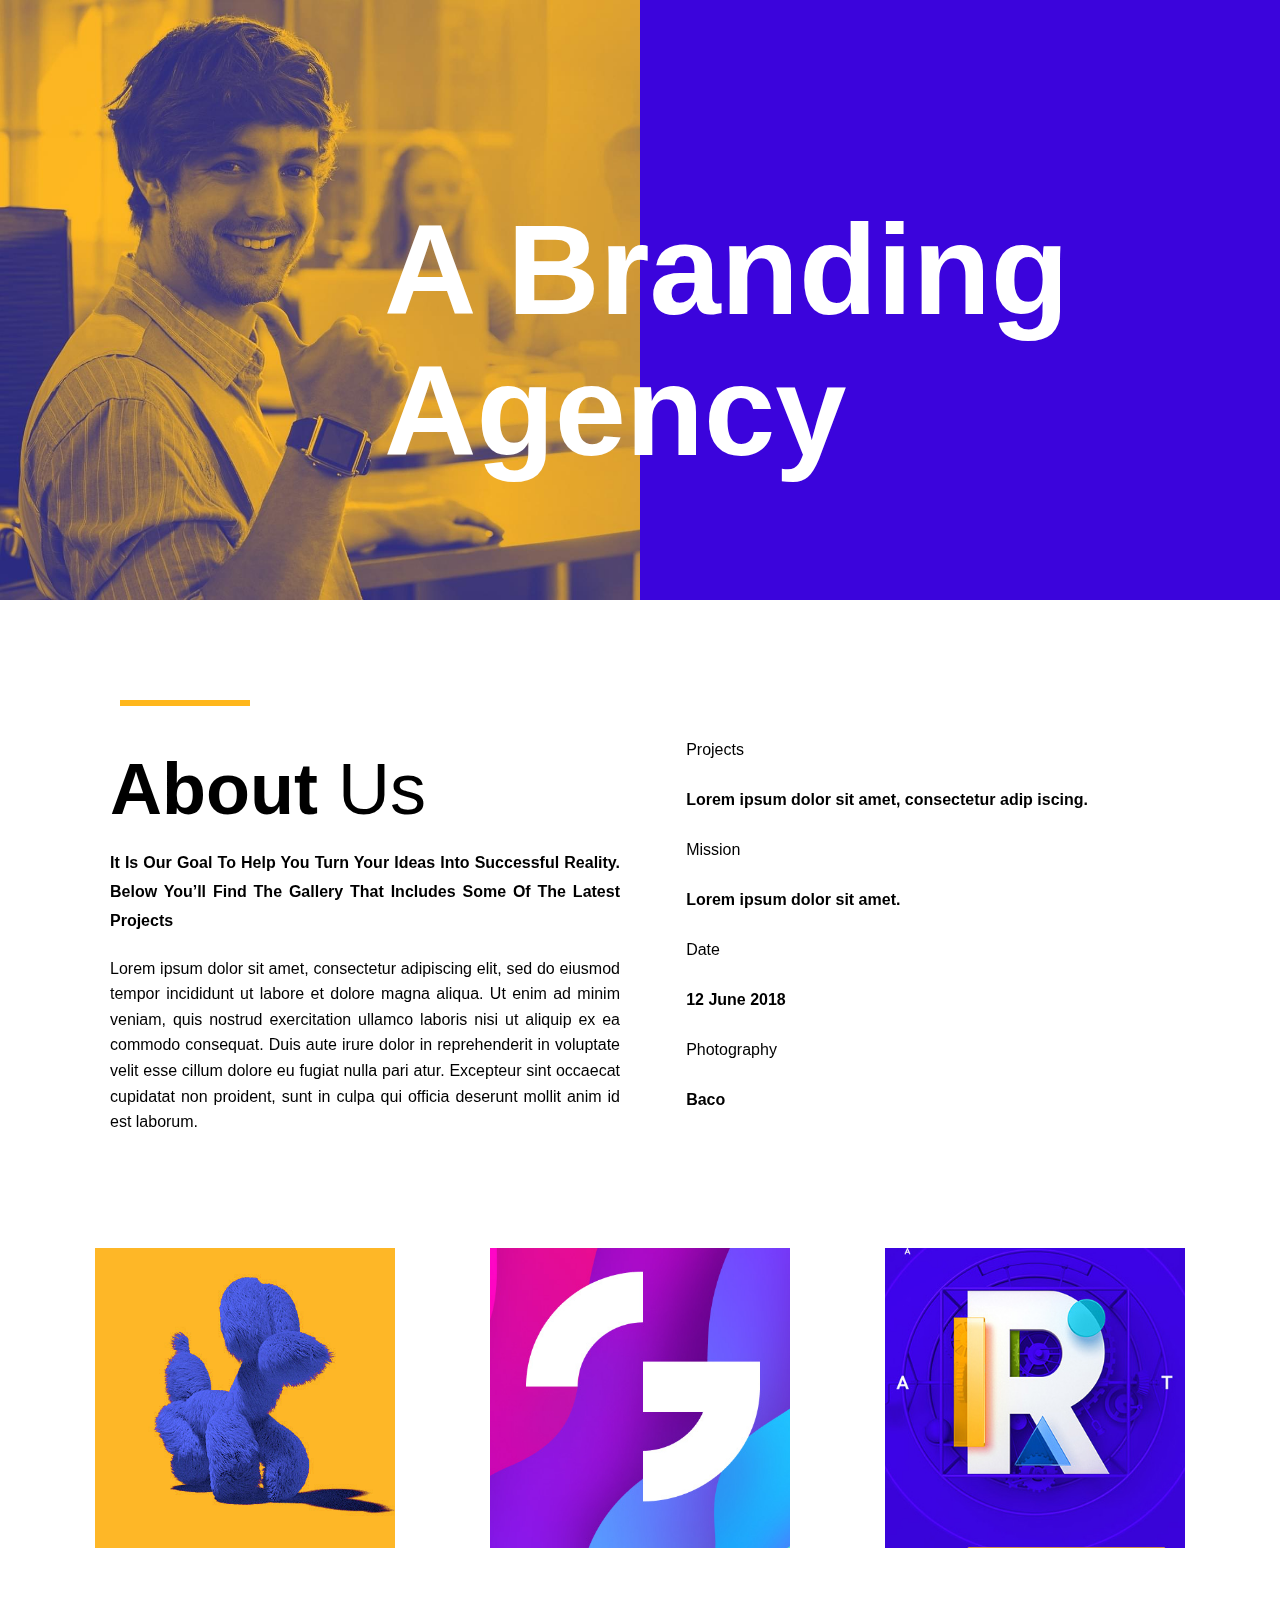
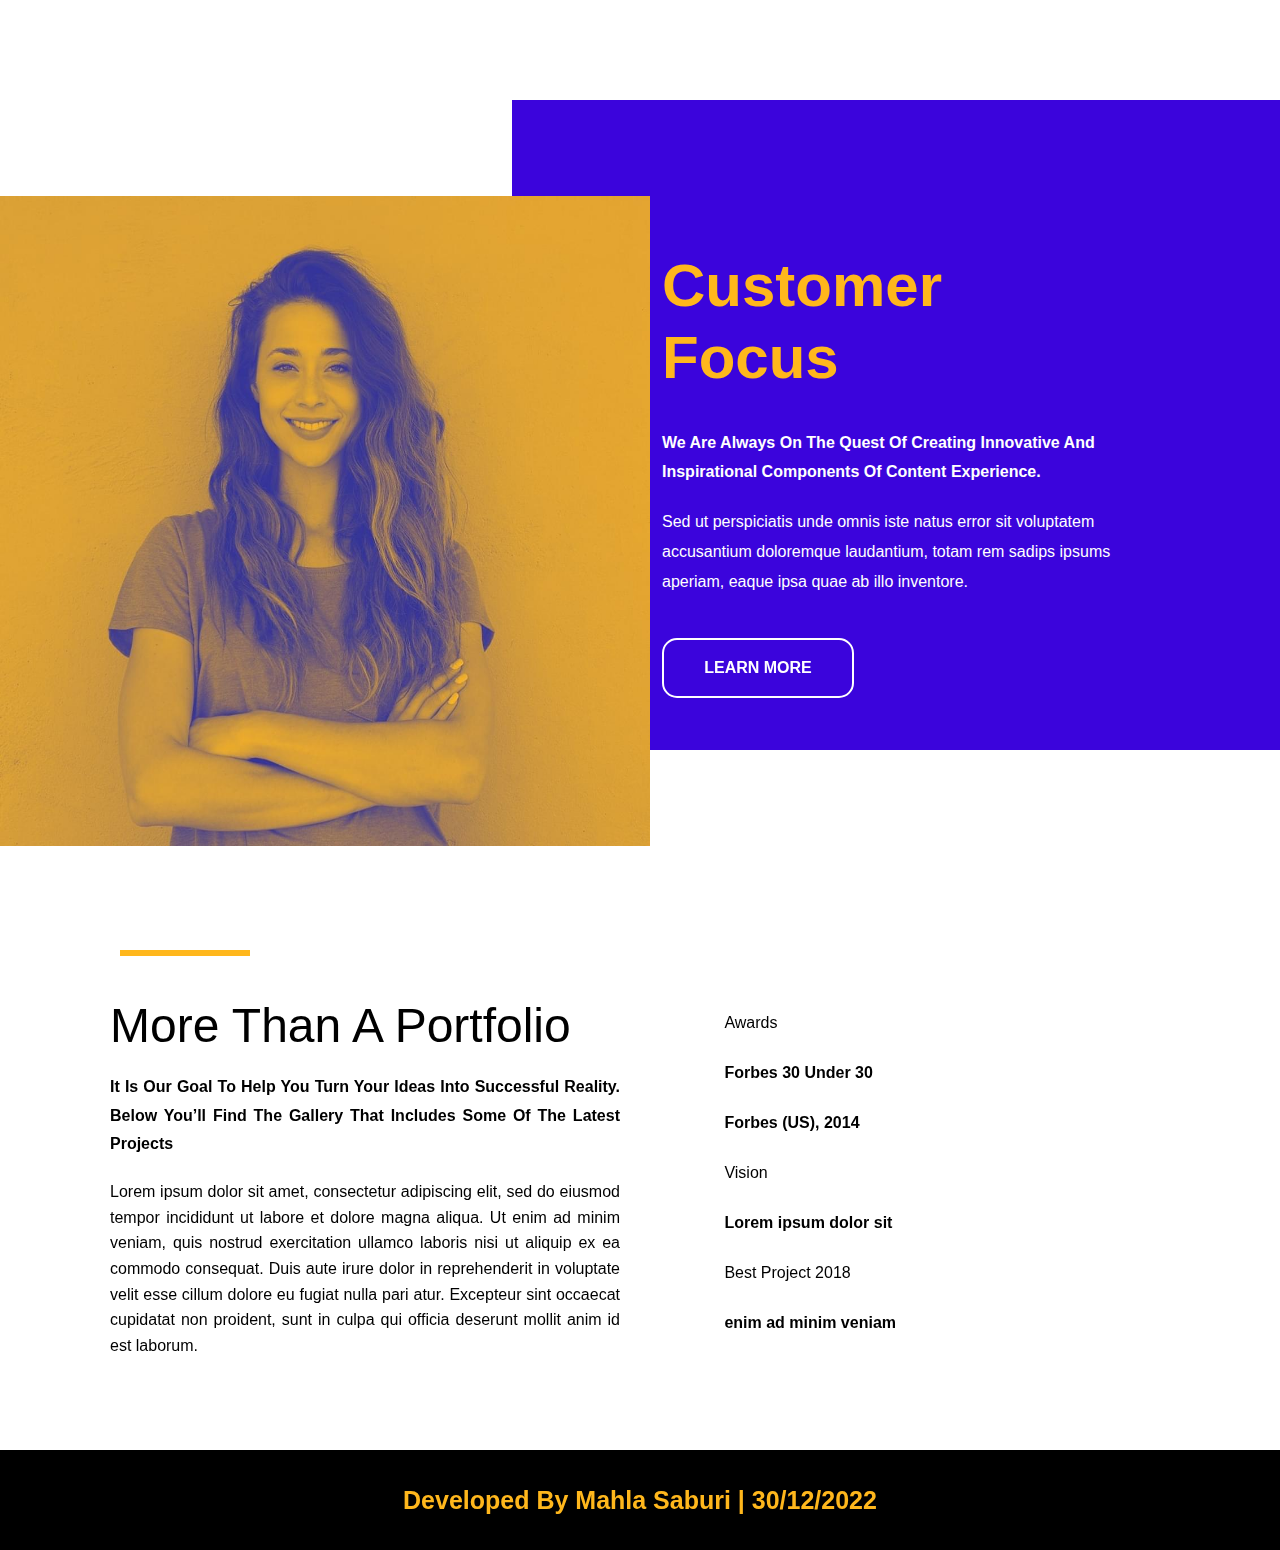
<file: asset/projects/1/index.htm>
<!DOCTYPE html>
<html lang="en">
<head>
    <meta charset="UTF-8">
    <meta http-equiv="X-UA-Compatible" content="IE=edge">
    <meta name="viewport" content="width=device-width, initial-scale=1.0">
    <title>Document</title>
    <link rel="stylesheet" href="asset/style/master.css">
</head>
<body>
    <main class="main">
        <div class="first">
            <figure>
                <img src="asset/img/35e98f8fb8e448241dda4f6d96c96725.jpeg" alt="" width="50%" height="600">
                <figcaption class="firstpart">A Branding Agency</figcaption>
            </figure>
        </div>
        <div class="second">
            <section class="secondpart">
                <div class="line1"></div>
                <h1><strong>About</strong> us</h1>
                <h6>It Is Our Goal To Help You Turn Your Ideas Into Successful Reality. Below You’ll Find The Gallery That Includes Some Of The Latest Projects</h6>
                <p>Lorem ipsum dolor sit amet, consectetur adipiscing elit, sed do eiusmod tempor incididunt ut labore et dolore magna aliqua. Ut enim ad minim veniam, quis nostrud exercitation ullamco laboris nisi ut aliquip ex ea commodo consequat. Duis aute irure dolor in reprehenderit in voluptate velit esse cillum dolore eu fugiat nulla pari atur. Excepteur sint occaecat cupidatat non proident, sunt in culpa qui officia deserunt mollit anim id est laborum.</p>
            </section>
            <section class="secondpart2">
                <div class="para">
                    <p>Projects</p>
                    <p><strong>Lorem ipsum dolor sit amet, consectetur adip iscing.</strong></p>
                    <p>Mission</p>
                    <p><strong>Lorem ipsum dolor sit amet.</strong></p>
                    <p>Date</p>
                    <p><strong>12 June 2018</strong></p>
                    <p>Photography</p>
                    <p><strong>Baco</strong></p>
                </div>
            </section>
        </div>
        <div class="third">
            <figure>
                <img src="asset/img/1.jpeg" alt="" width="300px" height="300px">
                <a href="#"><figcaption class="agency">Branding Agency</figcaption></a>
            </figure>
            <figure>
                <img src="asset/img/2.jpeg" alt="" width="300px" height="300px">
                <a href="#"><figcaption class="agency2">Branding Agency</figcaption></a>
            </figure>
            <figure>
                <img src="asset/img/3.jpeg" alt="" width="300px" height="300px">
                <a href="#"><figcaption class="agency3">Branding Agency</figcaption></a>
            </figure>
        </div>
        <div class="forth">
            <section class="imgfour">
                <img src="asset/img/4.jpeg" alt="" width="650px" height="650px">
            </section>
            <section class="boxfour">
                <h2><strong>Customer</strong> Focus</h2>
                <h6>We Are Always On The Quest Of Creating Innovative And Inspirational Components Of Content Experience.</h6>
                <p>Sed ut perspiciatis unde omnis iste natus error sit voluptatem accusantium doloremque
                    laudantium, totam rem sadips ipsums aperiam, eaque ipsa quae ab illo inventore.
                </p>
                <button class="btn1"><a href="#">LEARN MORE</a></button>
            </section>
        </div>
        <div class="fivth">
            <section class="fivepart">
                <div class="line2"></div>
                <h1>More Than A Portfolio</h1>
                <h6>It Is Our Goal To Help You Turn Your Ideas Into Successful Reality. Below You’ll Find The Gallery That Includes Some Of The Latest Projects</h6>
                <p>Lorem ipsum dolor sit amet, consectetur adipiscing elit, sed do eiusmod tempor incididunt ut labore et dolore magna aliqua. Ut enim ad minim veniam, quis nostrud exercitation ullamco laboris nisi ut aliquip ex ea commodo consequat. Duis aute irure dolor in reprehenderit in voluptate velit esse cillum dolore eu fugiat nulla pari atur. Excepteur sint occaecat cupidatat non proident, sunt in culpa qui officia deserunt mollit anim id est laborum.</p>
            </section>
            <section class="fivepart2">
                <div class="parafive">
                    <p>Awards</p>
                    <p><strong>Forbes 30 Under 30</strong></p>
                    <p><strong>Forbes (US), 2014</strong></p>
                    <p>Vision</p>
                    <p><strong>Lorem ipsum dolor sit</strong></p>
                    <p>Best Project 2018</p>
                    <p><strong>enim ad minim veniam</strong></p>
                </div>
            </section>
        </div>
        <div class="footer">
            <p><strong>Developed By Mahla Saburi | 30/12/2022</strong></p>
        </div>
    </main>
</body>
</html>
</file>
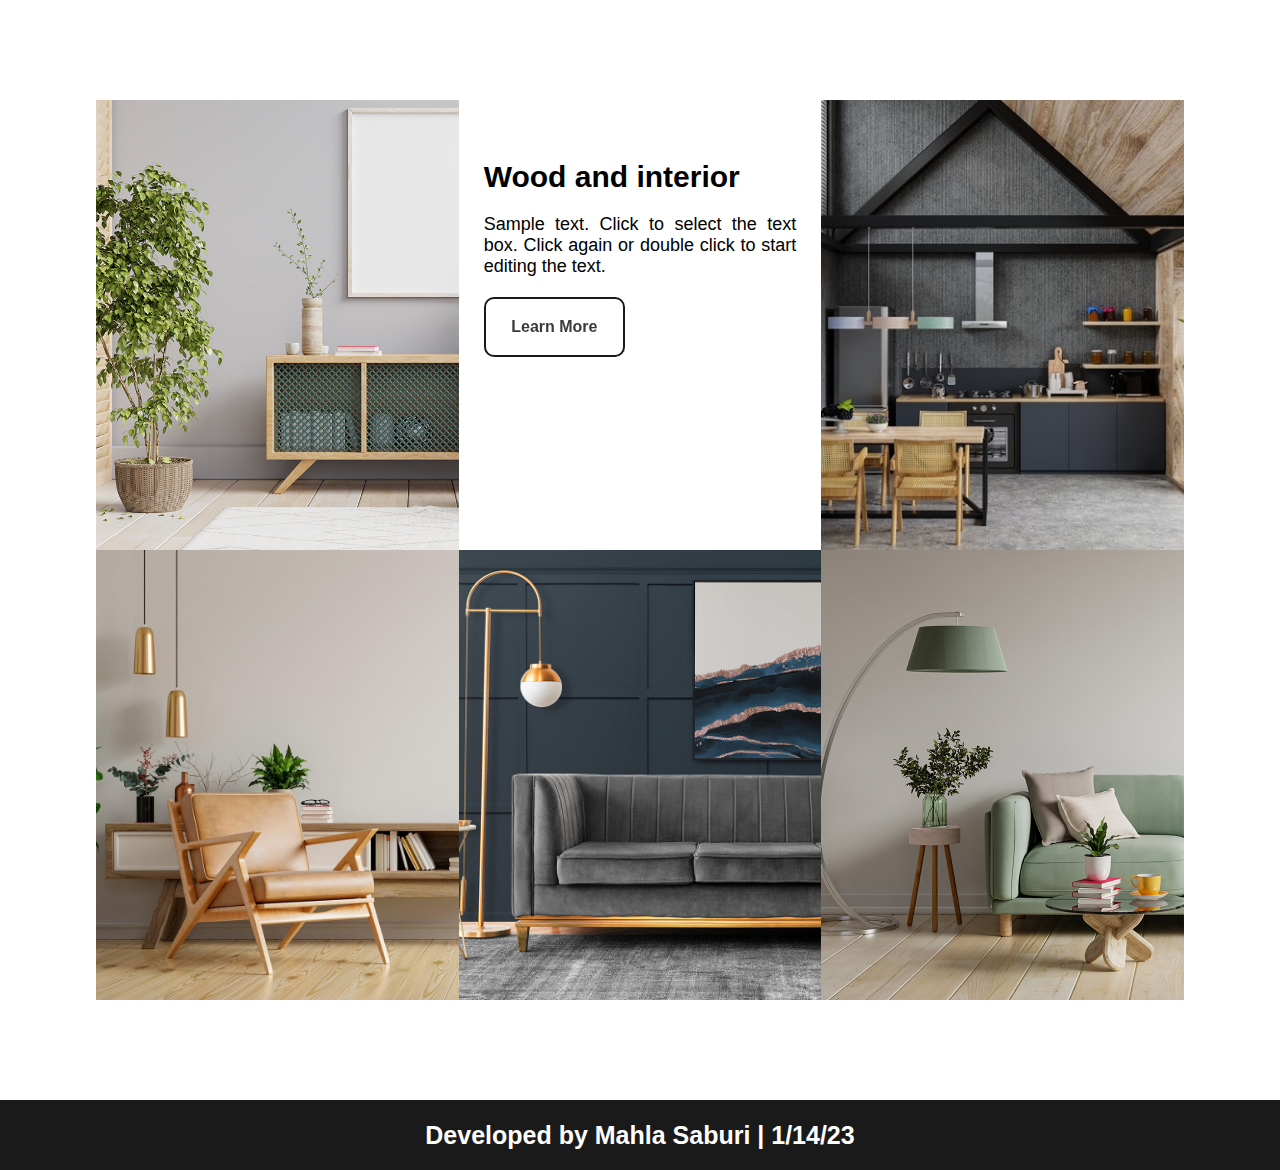
<file: asset/projects/4/index.htm>
<!DOCTYPE html>
<html lang="en">
<head>
    <meta charset="UTF-8">
    <meta http-equiv="X-UA-Compatible" content="IE=edge">
    <meta name="viewport" content="width=device-width, initial-scale=1.0">
    <title>third grid by MahlaCodes</title>
    <link rel="stylesheet" href="asset/style/master.css">
</head>
<body>
    <section class="container">
        <div>
            <img src="asset/img/1.jpg" alt="" class="img1" width="375" height="300">
        </div>
        <div class="wrap">
            <h3 class="txt1">
                Wood and interior
            </h3>
            <p class="txt2">
                Sample text. Click to select the text box. Click again or double click to start editing the text.
            </p>
            <button class="btn1" role="button">Learn More</button>
        </div>
        <div>
            <img src="asset/img/2.jpg" alt="" class="img2" width="300" height="300">
        </div>
        <div>
            <img src="asset/img/3.jpg" alt="" class="img3" width="300" height="300">
        </div>
        <div>
            <img src="asset/img/4.jpg" alt="" class="img4" width="300" height="300">
        </div>
        <div>
            <img src="asset/img/5.jpg" alt="" class="img5" width="300" height="300">
        </div>
    </section>
    <div class="footer">
        <p>Developed by Mahla Saburi | 1/14/23</p>
    </div>
</body>
</html>
</file>
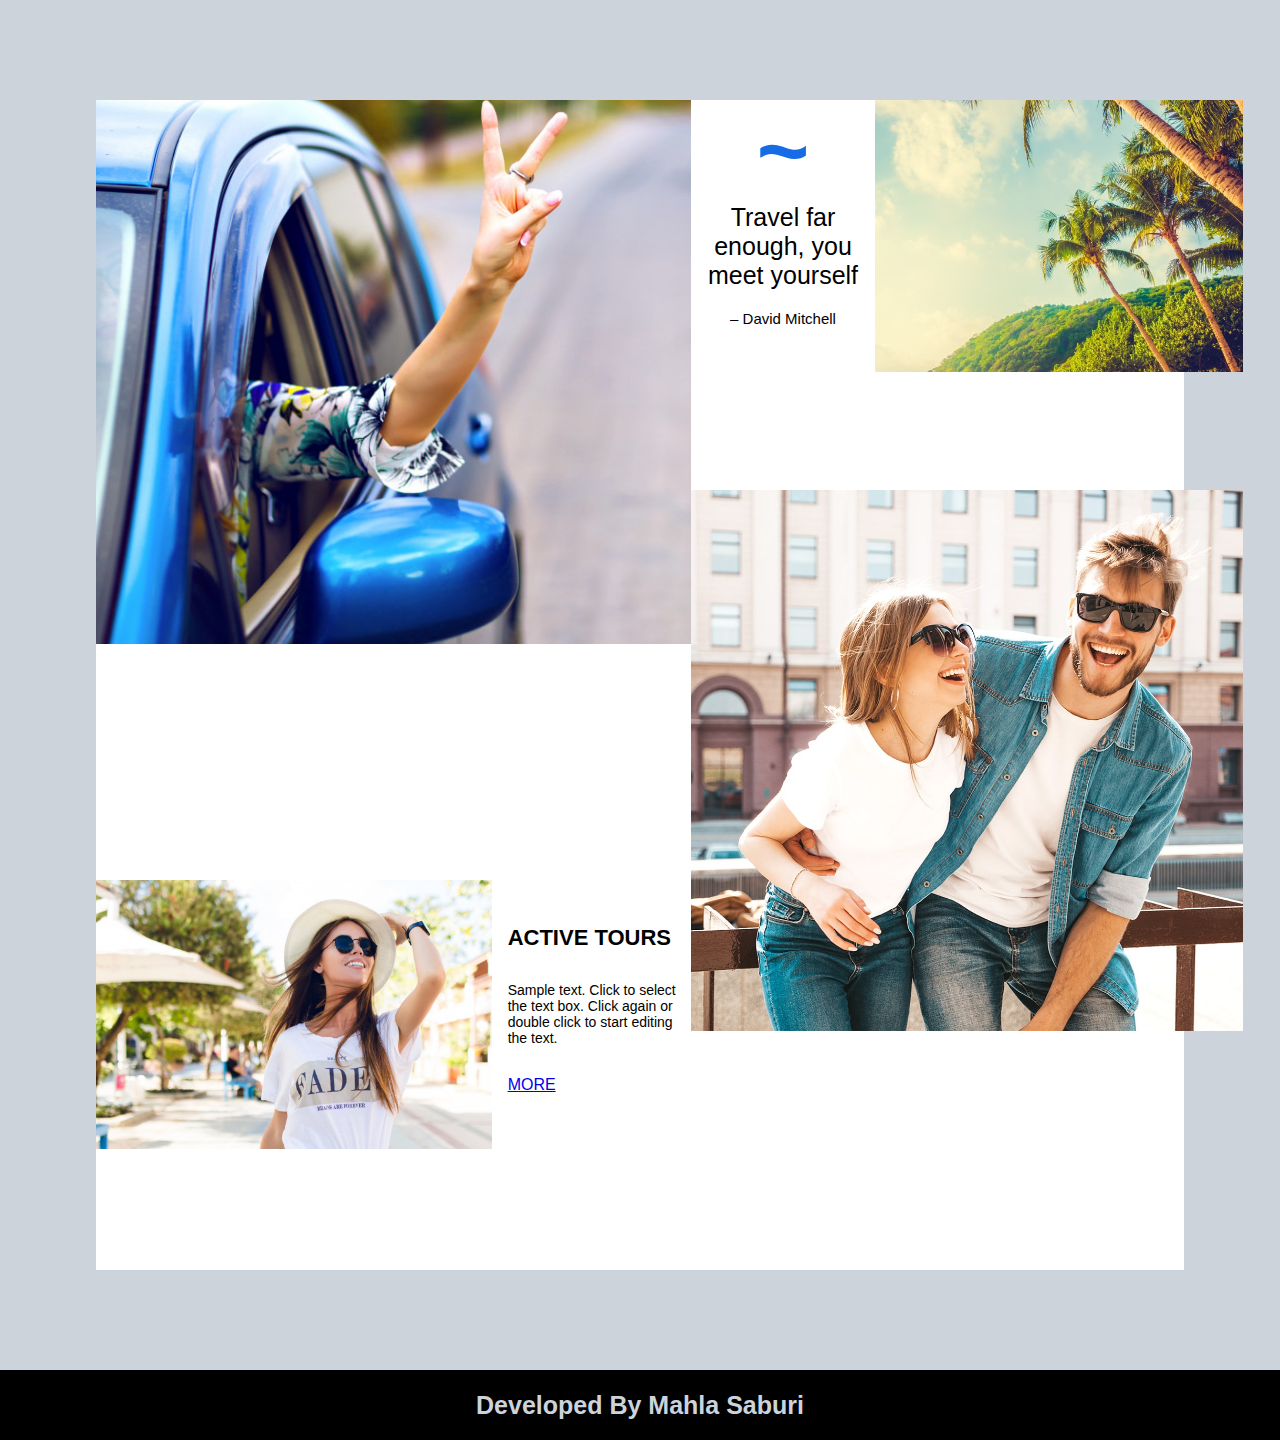
<file: asset/projects/5/index.html>
<!DOCTYPE html>
<html lang="en">
<head>
    <meta charset="UTF-8">
    <meta http-equiv="X-UA-Compatible" content="IE=edge">
    <meta name="viewport" content="width=device-width, initial-scale=1.0">
    <title>Grid fourth by MahlaCodes</title>
    <link rel="stylesheet" href="asset/style/master.css">
</head>
<body>
    <section class="container">
        <div class="imgg1">
            <img src="asset/imgs/1.jpg" alt="" class="img1">
        </div>
        <div class="first">
            <h1 class="txt1">~</h1>
            <h3 class="txt2">Travel far enough, you meet yourself</h3>
            <p class="txt3">– David Mitchell</p>
        </div>
        <div class="imgg2">
            <img src="asset/imgs/2.jpg" alt="" class="img2">
        </div>
        <div class="imgg4">
            <img src="asset/imgs/4.jpg" alt="" class="img4">
        </div>
        <div class="imgg3">
            <img src="asset/imgs/3.jpg" alt="" class="img3">
        </div>
        <div class="second">
            <h2 class="txt4">ACTIVE TOURS</h2>
            <p class="txt5">Sample text. Click to select the text box. Click again or double click to start editing the text.</p>
            <a href="#" class="txt6">MORE</a>
        </div>
    </section>
    <div class="footer">
        <p>Developed By Mahla Saburi</p>
    </div>
</body>
</html>
</file>
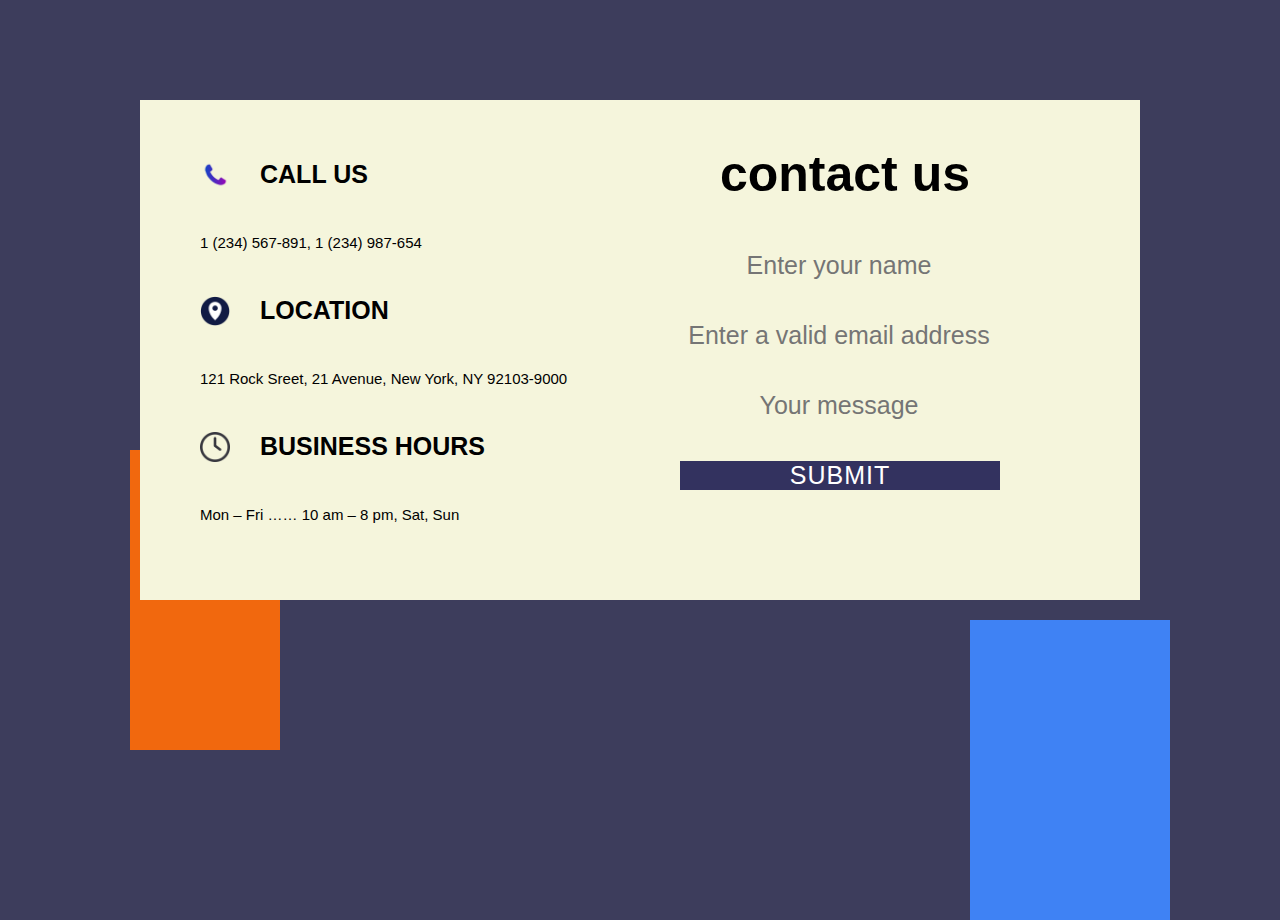
<file: asset/projects/3/project1.htm>
<!DOCTYPE html>
<html lang="en">
<head>
    <meta charset="UTF-8">
    <meta http-equiv="X-UA-Compatible" content="IE=edge">
    <meta name="viewport" content="width=device-width, initial-scale=1.0">
    <title>project1</title>
    <link rel="stylesheet" href="asset/style/master-project1.css">
</head>
<body>
    <main>
        <div class="box1">
            <div></div>
        </div>
        <div class="box2">
            <div class="utext">
                <img class="utext utel" src="asset/imgs/3084183881582866232-128.png" alt="tel" width="90">
                <h5 class="utext utext1">CALL US</h5>
                <p class="utext utext2">1 (234) 567-891, 1 (234) 987-654</p>
                <img class="utext uloc" src="asset/imgs/8598293241579252555-128 (1).png" alt="loc" width="90">
                <h5 class="utext utext3">LOCATION</h5>
                <p class="utext utext4">121 Rock Sreet, 21 Avenue, New York, NY 92103-9000</p>
                <img class="utext utime" src="asset/imgs/15192388931558965371-128.png" alt="time" width="90">
                <h5 class="utext utext5">BUSINESS HOURS</h5>
                <p class="utext utext6">Mon – Fri …… 10 am – 8 pm, Sat, Sun</p>
            </div>
            <div class="otext1">
                <h3 class="otext">contact us</h3>
            </div>
            <div class="oxtext">
                <form action="" method="post">
                    <label for="inp1"></label>
                    <input class="otext2" type="text" name="name" id="inp1" placeholder="Enter your name" required minlength="4">
                    <label for="inp2"></label>
                    <input class="otext3" type="email" name="mail" id="inp2" placeholder="Enter a valid email address" required>
                    <label for="inp3"></label>
                    <input class="otext4" type="text" name="description" id="inp3" placeholder="Your message" maxlength="10">
                    <input class="otext5" type="submit" name="submit" value="SUBMIT">
                </form>
            </div>
        </div>
        <div class="box3">
            <div></div>
        </div>
    </main>
</body>
</html>
</file>
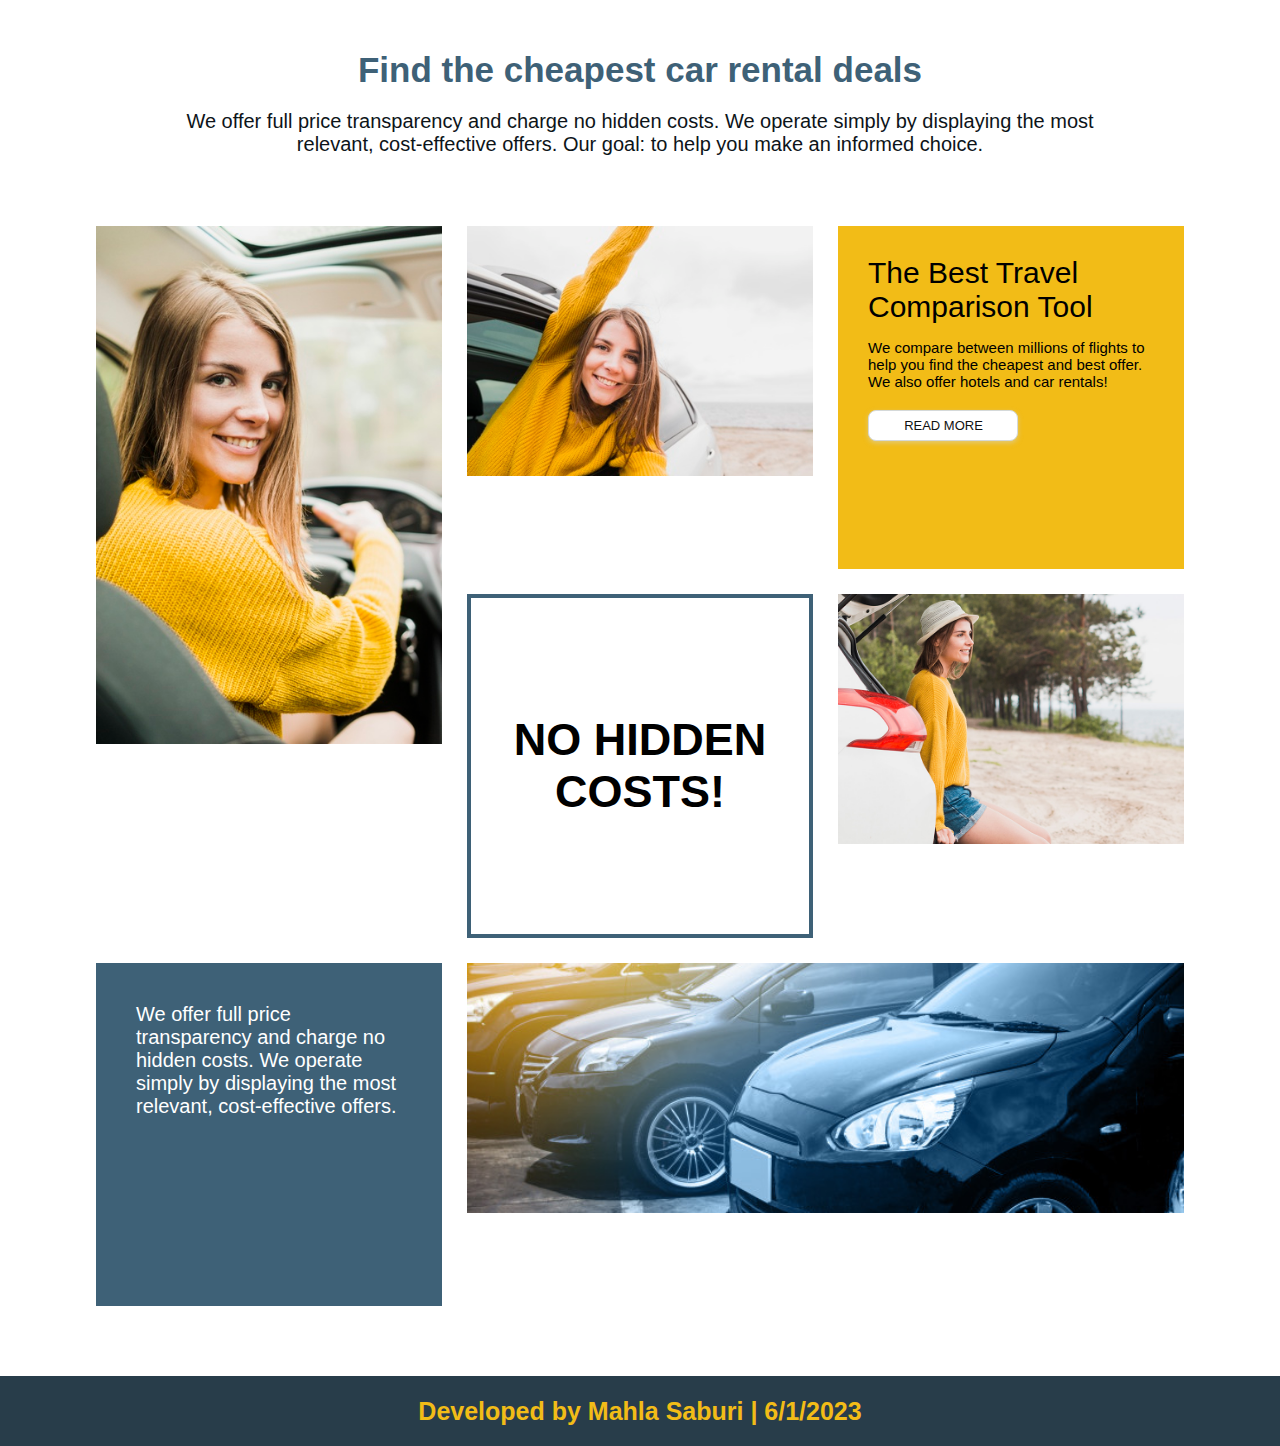
<file: asset/projects/6/indexproject.htm>
<!DOCTYPE html>
<html lang="en">
<head>
    <meta charset="UTF-8">
    <meta http-equiv="X-UA-Compatible" content="IE=edge">
    <meta name="viewport" content="width=device-width, initial-scale=1.0">
    <title>Document</title>
    <link rel="stylesheet" href="asset/style/master1.css">
</head>
<body>
    <div class="wrap">
        <h1 class="txt8">
            Find the cheapest car rental deals
        </h1>
        <p class="txt9">
            We offer full price transparency and charge no hidden costs. We operate simply by displaying the most <br>relevant, cost-effective offers. Our goal: to help you make an informed choice.
        </p>
    </div>
    <div class="container">
        <div class="f1p">
            <figure class="f1">
                <img src="asset/img/1.jpg" alt="" class="f1img">
            </figure>
        </div>
        <div class="f2p">
            <figure class="f2">
                <img src="asset/img/2.jpg" alt="" class="f2img" width="100%" height="250px">
            </figure>
        </div>
        <div class="txt1">
            <h3 class="txt2">The Best Travel Comparison Tool</h3>
            <p class="txt3">We compare between millions of flights to help you find the cheapest and best offer. We also offer hotels and car rentals!</p>
            <button class="btn" role="button">READ MORE</button>
        </div>
        <div class="txt4">
            <h1 class="txt5">NO HIDDEN COSTS!</h1>
        </div>
        <div class="f3p">
            <figure>
                <img src="asset/img/3.jpg" alt="" width="100%" height="250px" class="f3img">
            </figure>
        </div>
        <div class="txt6">
            <p class="txt7">
                We offer full price transparency and charge no hidden costs. We operate simply by displaying the most relevant, cost-effective offers.
            </p>
        </div>
        <div class="f4p">
            <figure class="f4">
                <img src="asset/img/4.jpg" alt="" width="100%" height="250px" class="f4img">
            </figure>
        </div>
    </div>
    <div class="footer">
        <p>
            Developed by Mahla Saburi | 6/1/2023
        </p>
    </div>
</body>
</html>
</file>
<file: asset/projects/1/asset/style/master.css>
*{
    margin: 0;padding: 0;
    box-sizing: border-box;
}

a{
    text-decoration: none;
    color: inherit;
}

li{
    list-style-type: none;
}

body{
    font-family: 'Trebuchet MS', 'Lucida Sans Unicode', 'Lucida Grande', 'Lucida Sans', Arial, sans-serif;
}

/* first part */

.first{
    width: 100%;
    height: 600px;
    background-color: #3b04dc;
}

.first>img{
    position: relative;
}
figcaption{
    font-size: 8rem;
    margin: 20px 0 0;
    font-weight: 700;
    text-transform: capitalize;
    line-height: 1.1;
    color: #fff;
    z-index: 1;
    position: absolute;
    top: 20%;left: 30%;
}

/* second part */

.second{
    width: 100%;
    height: 500px;
}

.secondpart{
    width: 50%;
}

.secondpart>h1{
    font-size: 6rem;
    position: relative;
    margin: 44px 40px 0 110px;
    text-transform: capitalize;
    line-height: 1.1;
    font-size: 4.5rem;
    /* margin-top: 120px; */
    margin-bottom: 20px;
    font-weight: 400;
}

.secondpart::before{
    display: block;
    position: absolute;
    top: 0;
    bottom: 0;
    left: 0;
    right: 0;
}

.line1{
    width: 130px;
    transform-origin: left center 0;
    margin: 100px 0 0 120px;
    border: 3px solid #ffb71c;
}


.secondpart>h6{
    margin: 0 20px 0 110px;
    font-weight: 700;
    text-transform: capitalize;
    line-height: 1.8;
    font-size: 1rem;
    /* margin-top: 0; */
    margin-bottom: 20px;
    text-align: justify;

}

.secondpart>p{
    font-size: 1rem;
    line-height: 1.6;
    margin: 0 20px 0 110px;
    text-align: justify;
}

.secondpart2{
    /* width: calc(100% - 160px);
    height: 500px; */
    position: relative;
}

.para{
    position: absolute;
    bottom: 10px;
    right: 15%;
    line-height: 50px;
}

/* third part */

.third{
    width: 100%;
    height: 400px;
    display: flex;
    justify-content: space-evenly;
    align-items: center;
    position: relative;
    overflow: hidden;
}

.agency{
    color: #ffb71c00;
    overflow: hidden;
    font-size: 35px;
    position: absolute;
    left: 112px; top: 28px;
}

.third>figure:nth-of-type(1):hover .agency{
    width: 300px;
    height: 300px;
    background-color: #3a04dc7a;
    color: #fff;
    font-size: 30px;
    position: absolute;
    left: 112px; top: 28px;
    display: flex;
    justify-content: center;
    align-items: center;
}

.agency2{
    color: #ffb71c00;
    overflow: hidden;
    font-size: 35px;
    position: absolute;
    left: 39%; top: 28px;
}

.third>figure:nth-of-type(2):hover .agency2{
    width: 300px;
    height: 300px;
    background-color: #3a04dc67;
    color: #fff;
    font-size: 30px;
    position: absolute;
    left: 39%; top: 28px;
    display: flex;
    justify-content: center;
    align-items: center;
}

.agency3{
    color: #ffb71c00;
    overflow: hidden;
    font-size: 35px;
    position: absolute;
    left: 69%; top: 28px;
}

.third>figure:nth-of-type(3):hover .agency3{
    width: 300px;
    height: 300px;
    background-color: #3a04dc92;
    color: #fff;
    font-size: 30px;
    position: absolute;
    left: 69.5%; top: 28px;
    display: flex;
    justify-content: center;
    align-items: center;
}

/* fourth part */

.forth{
    width: 100%;
    height: 850px;
    position: relative;
    /* background-color: red; */
}

.imgfour{
    position: absolute;
    bottom: 0;left: 0;
}

.boxfour{
    width: 60%;
    height: 650px;
    position: absolute;
    top: 100px;right: 0;
    background-color: #3b04dc;
    z-index: -1;
}

.boxfour>h2{
    text-transform: capitalize;
    line-height: 1.2;
    font-size: 3.75rem;
    font-weight: bold;
    color: #ffb71c;
    padding: 150px 150px;
}

.boxfour>h6{
    font-weight: 700;
    text-transform: capitalize;
    line-height: 1.8;
    font-size: 1rem;
    margin-top: -115px;
    margin-bottom: 20px;
    padding: 0 150px;
    color: #fff;
}

.boxfour>p{
    font-weight: 400;
    line-height: 1.9;
    font-size: 1rem;
    margin-top: 20px;
    margin-bottom: 20pX;
    padding: 0 150px;
    color: #fff;
}


.btn1 {
  appearance: none;
  background-color: transparent;
  border: 2px solid #ffffff;
  border-radius: 15px;
  box-sizing: border-box;
  color: #ffffff;
  cursor: pointer;
  display: inline-block;
  font-family: Roobert,-apple-system,BlinkMacSystemFont,"Segoe UI",Helvetica,Arial,sans-serif,"Apple Color Emoji","Segoe UI Emoji","Segoe UI Symbol";
  font-size: 16px;
  font-weight: 600;
  line-height: normal;
  margin: 0;
  min-height: 60px;
  min-width: 0;
  outline: none;
  padding: 16px 24px;
  text-align: center;
  text-decoration: none;
  transition: all 300ms cubic-bezier(.23, 1, 0.32, 1);
  user-select: none;
  -webkit-user-select: none;
  width: 25%;
  will-change: transform;
  margin: 20px 150px;
}


/* fivth part */

.fivth{
    width: 100%;
    height: 500px;
}

.fivepart{
    width: 50%;
}

.fivepart>h1{
    font-size: 3rem;
    position: relative;
    margin: 44px 40px 0 110px;
    text-transform: capitalize;
    line-height: 1.1;
    /* margin-top: 120px; */
    margin-bottom: 20px;
    font-weight: 400;
}

.fivepart::before{
    display: block;
    position: absolute;
    top: 0;
    bottom: 0;
    left: 0;
    right: 0;
}

.line2{
    width: 130px;
    transform-origin: left center 0;
    margin: 100px 0 0 120px;
    border: 3px solid #ffb71c;
}


.fivepart>h6{
    margin: 0 20px 0 110px;
    font-weight: 700;
    text-transform: capitalize;
    line-height: 1.8;
    font-size: 1rem;
    /* margin-top: 0; */
    margin-bottom: 20px;
    text-align: justify;

}

.fivepart>p{
    font-size: 1rem;
    line-height: 1.6;
    margin: 0 20px 0 110px;
    text-align: justify;
}

.fivepart2{
    /* width: calc(100% - 160px);
    height: 500px; */
    position: relative;
}

.parafive{
    position: absolute;
    bottom: 10px;
    right: 30%;
    line-height: 50px;
}

.footer{
    width: 100%;height: 100px;
    background-color: #000;
    color: #ffb71c;
    font-size: 25px;
    display: flex;
    justify-content: center;align-items: center;
}
</file>
<file: asset/projects/4/asset/style/master.css>
*{
    margin: 0;
    padding: 0;
    box-sizing: border-box;
}

.container{
    width: 85%;
    height: 100vh;
    /* background-color: blueviolet; */
    margin: 100px auto !important;
    display: grid;
    grid-template-columns: repeat(3, 1fr);
    grid-template-rows: repeat(2, 1fr);
}

.container>div{
    /* border: 1px solid red; */
    overflow: hidden;
}

.img1{
    object-fit: cover;
    width: 100%;
    height: 100%;
    overflow: hidden;
    transition: 1s;
}

.img1:hover{
    transform: scale(1.5);
}

.wrap{
    padding: 25px 25px;
    color: black;
}

.txt1{
    font-size: 30px;
    font-weight: 600;
    font-family: Arial, "Helvetica Neue", Helvetica, sans-serif;
    padding-top: 35px;
}

.txt2{
    font-size: 18px;
    font-family: Arial, "Helvetica Neue", Helvetica, sans-serif;
    padding: 20px 0;
    text-align: justify;
}

.btn1 {
  appearance: none;
  background-color: transparent;
  border: 2px solid #1A1A1A;
  border-radius: 10px;
  color: #3B3B3B;
  cursor: pointer;
  display: inline-block;
  font-family: Roobert,-apple-system,BlinkMacSystemFont,"Segoe UI",Helvetica,Arial,sans-serif,"Apple Color Emoji","Segoe UI Emoji","Segoe UI Symbol";
  font-size: 16px;
  font-weight: 600;
  line-height: normal;
  margin: 0;
  min-height: 60px;
  min-width: 0;
  outline: none;
  padding: 16px 24px;
  text-align: center;
  text-decoration: none;
  transition: all 300ms cubic-bezier(.23, 1, 0.32, 1);
  user-select: none;
  -webkit-user-select: none;
  touch-action: manipulation;
  width: 45%;
  will-change: transform;
}

.btn1:disabled {
  pointer-events: none;
}

.btn1:hover {
  color: #fff;
  background-color: #1A1A1A;
  box-shadow: rgba(0, 0, 0, 0.25) 0 8px 15px;
  transform: translateY(-2px);
}

.btn1:active {
  box-shadow: none;
  transform: translateY(0);
}

.img2{
    object-fit: cover;
    width: 100%;
    height: 100%;
    transition: 1s;
}

.img2:hover{
    transform: scale(1.5);
    object-fit: cover;
}

.img3{
    object-fit: cover;
    width: 100%;
    height: 100%;
    transition: 1s;
}

.img3:hover{
    transform: scale(1.5);
}

.img4{
    object-fit: cover;
    width: 100%;
    height: 100%;
    transition: 1s;
}

.img4:hover{
    transform: scale(1.5);
}

.img5{
    object-fit: cover;
    width: 100%;
    height: 100%;
    transition: 1s;
}

.img5:hover{
    transform: scale(1.5);
}

.footer{
    width: 100%;
    height: 70px;
    background-color: #1A1A1A;
    color: #fff;
    display: flex;
    justify-content: center;
    align-items: center;
}

.footer>p{
    font-size: 25px;
    font-weight: 600;
    font-family: Arial, "Helvetica Neue", Helvetica, sans-serif;
}
</file>
<file: asset/projects/5/asset/style/master.css>
*{
    margin: 0;
    padding: 0;
    box-sizing: border-box;
}

body{
    background-color: #ccd3db;
    font-family: Arial, "Helvetica Neue", Helvetica, sans-serif;
}

.container{
    width: 85%;
    height: 130vh;
    margin: 100px auto;
    background-color: #fff;
    display: grid;
    grid-template-columns: repeat(6, 1fr);
    grid-template-rows: repeat(3, 1fr);
    /* border: 1px solid red; */
}
/* 
.container>div{
    border: 2px solid rgb(201, 152, 152);
} */

.container>div:nth-of-type(1){
    grid-column-start: 1;
    grid-column-end: span 3;
    grid-row-start: 1;
    grid-row-end: span 2;
}

.container>div:nth-of-type(3){
    grid-column-start: 5;
    grid-column-end: span 2;
}

.container>div:nth-of-type(4){
    grid-column-start: 4;
    grid-column-end: span 3;
    grid-row-start: 2;
    grid-row-end: span 2;
}

.container>div:nth-of-type(5){
    grid-column-start: 1;
    grid-column-end: span 2;
}

.imgg1{
    width: 595px;
    height: 544px;
}

.img1{
    object-fit: cover;
    width: 100%;
    height: 100%;
}

.txt1{
    display: flex;
    justify-content: center;
    align-items: center;
    color: #156ce5;
    font-size: 90px;
    font-weight: bolder;
}

.txt2{
    text-align: center;
    font-size: 25px;
    font-weight: normal;
    padding: 0 10px;
}

.txt3{
    text-align: center;
    font-size: 15px;
    font-weight: normal;
    padding: 20px 10px;
}

.imgg2{
    width: 368px;
    height: 272px;
}

.img2{
    object-fit: cover;
    width: 100%;
    height: 100%;
}

.imgg4{
    width: 552px;
    height: 541px;
}

.img4{
    object-fit: cover;
    width: 100%;
    height: 100%;
}

.imgg3{
    width: 396px;
    height: 269px;
}

.img3{
    object-fit: cover;
    object-position: 50% 30%;
    width: 100% !important;
    height: 100% !important;
}

.txt4{
    padding: 30px 15px;
    font-size: 22px;
    padding-top: 45px;
}

.txt5{
    padding: 1px 15px;
    font-size: 14px;
    padding-bottom: 30px;
}

.txt6{
   padding: 1px 15px;
}

.footer{
    width: 100%;
    height: 70px;
    display: flex;
    justify-content: center;
    align-items: center;
    font-size: 25px;
    font-weight: 700;
    color: #ccd3db;
    background-color: black;
}
</file>
<file: asset/projects/3/asset/style/master-project1.css>
*{
    margin: 0;
    padding: 0;
    box-sizing: border-box;
    background-color: #3d3d5c;
}

main{
    width: 100%;
    background-color: #3d3d5c;
    
}

.box1{
    width: 200px;
    height: 300px;
    background-color: #3f82f4;
    position: absolute;
    right: 110px;
    bottom: -20px;
    transition: 5s;
}

.box1:hover{
    width: 150px;
    height: 500px;
    background-color: #f10eb8;
    transition: 1s;
}

.box2{
    width: 1000px;
    height: 500px;
    background-color: beige;
    position: relative;
    margin: 100px auto;
    z-index: 1;
}

.utext{
    padding: 30px 30px 15px;
    background-color: beige;
    bottom: 300px; left: 20;
    font-family: Arial, "Helvetica Neue", Helvetica, sans-serif;
}

.utel{
    width: 90px;
    float: left;
}

.utext1{
    font-size: 25px;
}
.utext2{
    font-size: 15px;
}

.uloc{
    float: left;
}

.utext3{
    font-size: 25px;
}

.utext4{
    font-size: 15px;
}

.utime{
    float: left;
}

.utext5{
    font-size: 25px;
}

.utext6{
    font-size: 15px;
}

.otext1{
    position: relative;
    margin: 100px auto;
    font-family: Arial, "Helvetica Neue", Helvetica, sans-serif;
}

.otext{
    position: absolute;
    bottom: 450px; right: 17%;
    background-color: beige;
    font-size: 50px;
    font-family: Arial, "Helvetica Neue", Helvetica, sans-serif;

}

.otext2{
    position: absolute;
    border-style: none;
    bottom: 320px; right: 14%;
    background-color: beige;
    text-align: center;
    font-size: 25px;
    display: flex;
    font-family: Arial, "Helvetica Neue", Helvetica, sans-serif;

}
.otext3{
    position: absolute;
    border-style: none;
    bottom: 250px; right: 14%;
    background-color: beige;
    text-align: center;
    font-size: 25px;
    font-family: Arial, "Helvetica Neue", Helvetica, sans-serif;

}
.otext4{
    position: absolute;
    border-style: none;
    bottom: 180px; right: 14%;
    background-color: beige;
    text-align: center;
    font-size: 25px;
    font-family: Arial, "Helvetica Neue", Helvetica, sans-serif;

}
.otext5{
    position: absolute;
    bottom: 110px; right: 14%;
    font-size: 25px;
    border-style: none;
    font-weight: 400;
    text-transform: uppercase;
    letter-spacing: 1px;
    width: 32%;
    color: #ffffff !important;
    background-color: #33325f !important;
    font-family: Arial, "Helvetica Neue", Helvetica, sans-serif;
}

.box3{
    width: 150px;
    height: 300px;
    background-color: #f1680e;
    position: absolute;
    left: 130px;
    bottom: 150px;
    transition: 5s;
}

.box3:hover{
    width: 150px;
    height: 200px;
    background-color: #adf10e;
    transition: 1s;
}
</file>
<file: asset/projects/6/asset/style/master1.css>
*{
    padding: 0;margin: 0;box-sizing: border-box;
}

body{
    font-family: Arial, "Helvetica Neue", Helvetica, sans-serif;
}

.container{
    width: 85%;
    height: 120vh;
    /* background-color: lightgoldenrodyellow; */
    display: grid;
    grid-template-columns: repeat(3, 1fr);
    grid-template-rows: repeat(3, 1fr);
    gap: 25px 25px;
    margin: 70px auto;
}
/* 
.container>div{
    border: 1px solid red;
} */

.container>div:nth-of-type(1){
    grid-row-start: 1;
    grid-row-end: 3;
}

.container>div:nth-of-type(7){
    grid-column-start: 2;
    grid-column-end: 4;
}

.f1p{
    overflow: hidden;
}

.f1img{
    width: 100%;
    height: 100%;
    object-fit: cover;
}

.f2p{
    overflow: hidden;
}

.f2img{
    object-fit: cover;
    object-position: center;
}

.f3p{
    overflow: hidden;
}

.f3img{
    object-fit: cover;
}

.f4p{
    overflow: hidden;
}

.f4img{
    object-fit: cover;
    object-position: center;
}

.txt1{
    background-color: #f2bc17;
    padding: 30px;
}

.txt2{
    font-size: 30px;
    font-weight: 300;
    margin-bottom: 15px;
}

.txt3{
    font-size: 15px;
    margin-bottom: 20px;
}


.btn {
  background-color: #fff;
  border: 1px solid #d5d9d9;
  border-radius: 8px;
  box-shadow: rgba(213, 217, 217, .5) 0 2px 5px 0;
  box-sizing: border-box;
  color: #0f1111;
  cursor: pointer;
  display: inline-block;
  font-family: "Amazon Ember",sans-serif;
  font-size: 13px;
  line-height: 29px;
  padding: 0 10px 0 11px;
  position: relative;
  text-align: center;
  text-decoration: none;
  user-select: none;
  -webkit-user-select: none;
  touch-action: manipulation;
  vertical-align: middle;
  width: 150px;
}

.btn:hover {
  background-color: #3e6177;
  color: #fff;
}

.btn:focus {
  border-color: #008296;
  box-shadow: rgba(213, 217, 217, .5) 0 2px 5px 0;
  outline: 0;
}

.txt4{
    border: 4px solid #3e6177;
    display: flex;
    justify-content: center;
    align-items: center;
}

.txt5{
    text-align: center;
    font-size: 45px;
}

.txt6{
    background-color: #3e6177;
}

.txt7{
    padding: 40px;
    font-size: 1.25rem;
    color: #fff;
}

.txt8{
    font-size: 35px;
    color: #3e6177;
    text-align: center;
    margin-top: 50px;
}

.txt9{
    font-size: 20px;
    font-weight: 300;
    color: #0d1419;
    text-align: center;
    margin-top: 20px;
}

.footer{
    width: 100%;
    height: 70px;
    background-color: #283d4a;
    display: flex;
    justify-content: center;
    align-items: center;
}

.footer>p{
    color: #f2bc17;
    font-size: 25px;
    font-weight: 600;
}
</file>
